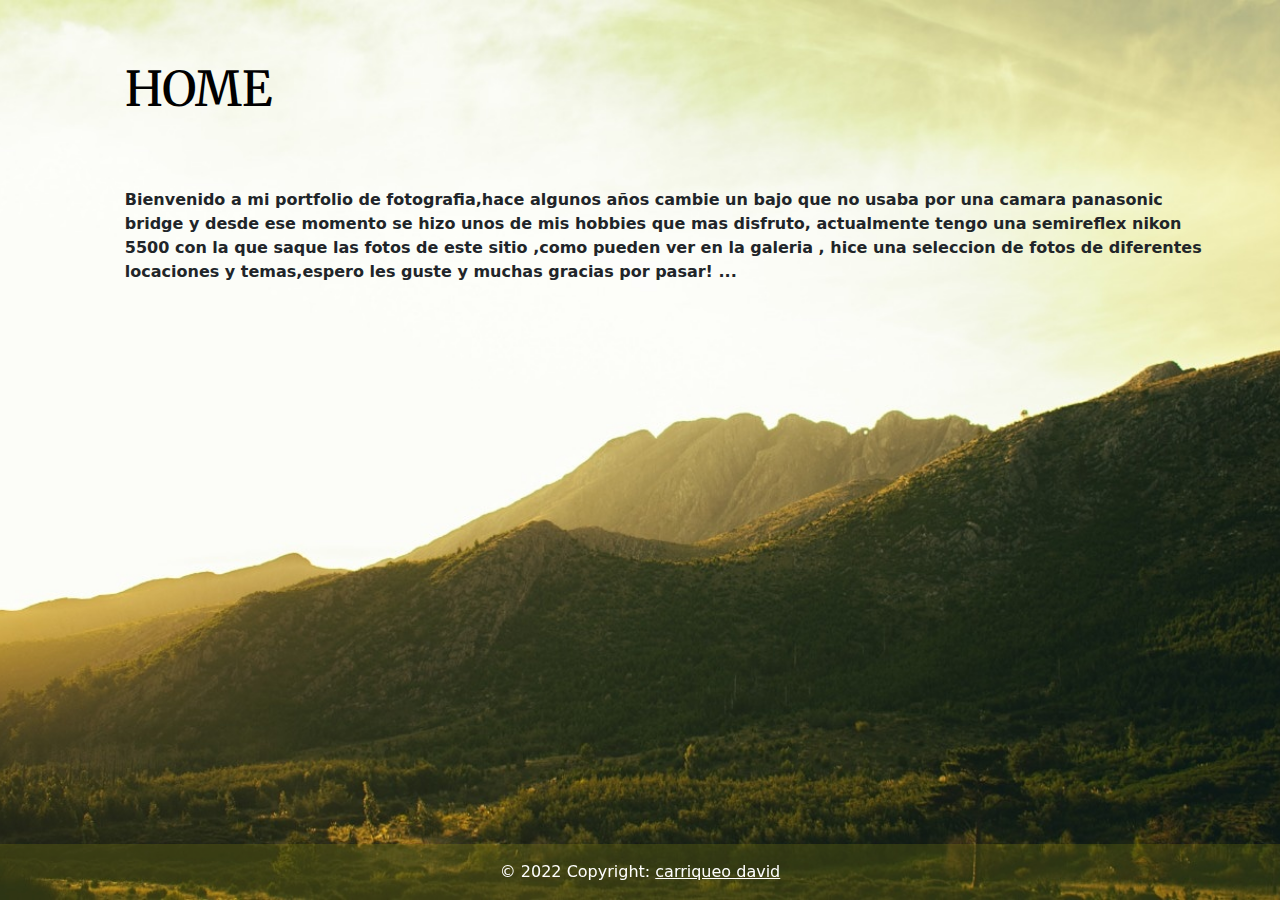
<file: aboutus.html>
<!DOCTYPE html>
<html lang="en">
    <head>
        <meta charset="UTF-8">
        <meta http-equiv="X-UA-Compatible" content="IE=edge">
        <meta name="viewport" content="width=device-width, initial-scale=1.0">
        <title>proyecto1</title>
        <link rel="stylesheet" href="css/estilo.css">
        <link rel="preconnect" href="https://fonts.googleapis.com">
    <link rel="preconnect" href="https://fonts.gstatic.com" crossorigin>
    <link href="https://fonts.googleapis.com/css2?family=Merriweather:ital,wght@0,300;0,400;0,700;1,700&display=swap" rel="stylesheet">
    <link rel="stylesheet" href="css/bootstrap.css">
    </head>
<body>
  <div class="imgbackground">
    <div class="about">
    <h1 class=" marca nombre"> <a href="index.html" > home</a></h1>
    <div class="parrafo">
    <p >Bienvenido a mi portfolio de fotografia,hace algunos años cambie un bajo que no usaba por una camara panasonic bridge y desde ese momento se hizo unos de mis hobbies que mas disfruto, actualmente tengo una semireflex nikon 5500 con la que saque las fotos de este sitio ,como pueden ver en la galeria , hice una seleccion de fotos de diferentes locaciones y temas,espero les guste y muchas gracias por pasar! ...</p></div>
    </div>

<!-- footer -->
<footer class="text-center text-white  fixed-bottom" >
             
          
    <!-- Copyright -->
    <div class="text-center p-3" style="background-color: rgba(167, 164, 16, 0.2);">
      © 2022 Copyright:
      <a class="text-white" href="https://www.instagram.com/symx87/">carriqueo david</a>
    </div>
    <!-- Copyright -->
  </footer>
</div>
</div>

</body>


</html>
</file>
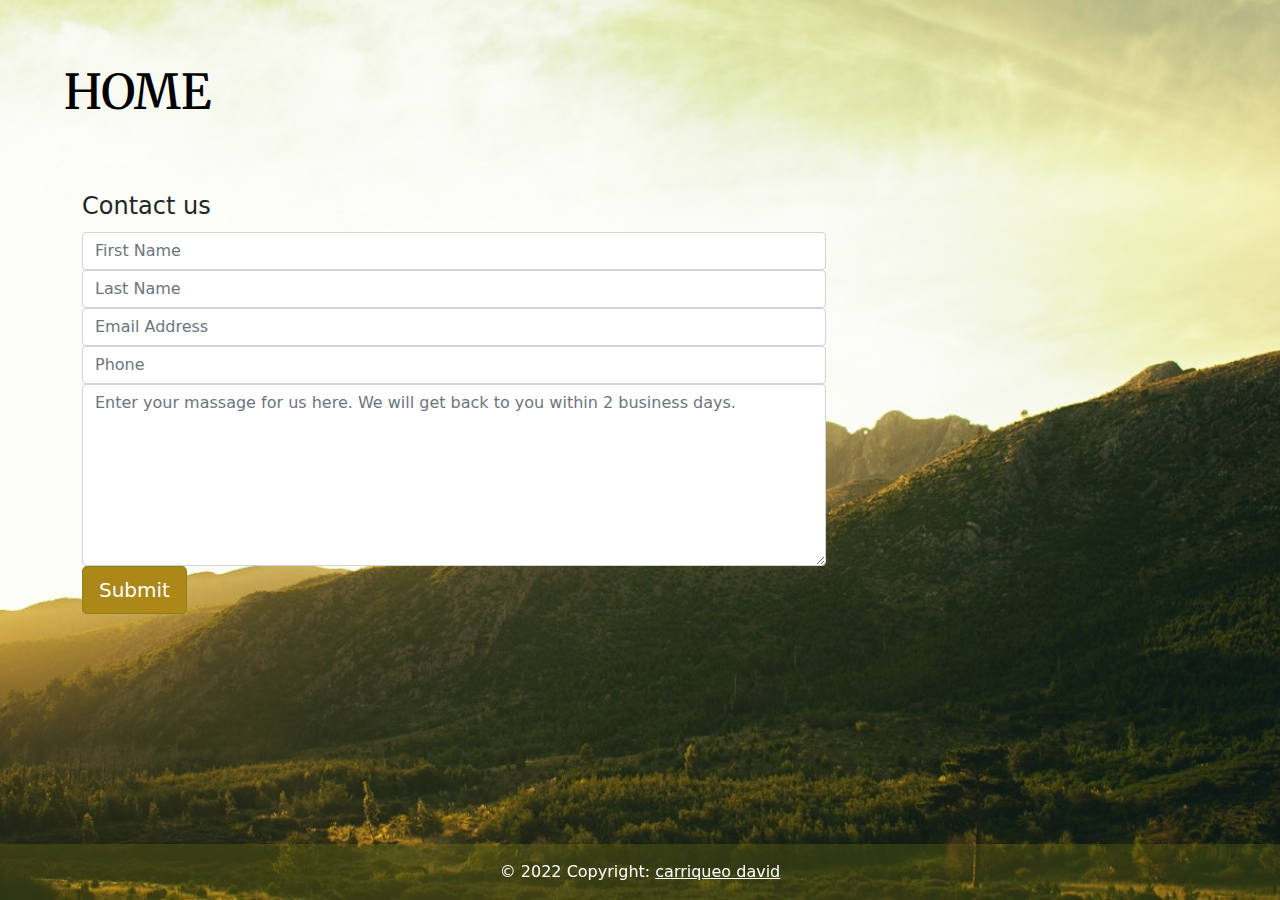
<file: contact.html>
<!DOCTYPE html>
<html lang="en">
<head>
    <head>
        <meta charset="UTF-8">
        <meta http-equiv="X-UA-Compatible" content="IE=edge">
        <meta name="viewport" content="width=device-width, initial-scale=1.0">
        <title>proyecto1</title>
        <link rel="stylesheet" href="css/estilo.css">
        <link rel="preconnect" href="https://fonts.googleapis.com">
    <link rel="preconnect" href="https://fonts.gstatic.com" crossorigin>
    <link href="https://fonts.googleapis.com/css2?family=Merriweather:ital,wght@0,300;0,400;0,700;1,700&display=swap" rel="stylesheet">
    <link rel="stylesheet" href="css/bootstrap.css">
    </head>
</head>
<body>
    <div class="imgbackground index">
     <div clas="contenidocontac">
    <h1 class=" marca nombre"> <a href="index.html" >home</a></h1>
    <div class="contact">
        <div class="container">
            <div class="row">
                <div class="col-md-12">
                    <div class="well well-sm">
                        <form class="form-horizontal" method="post">
                            <fieldset>
                                <legend class=" header">Contact us</legend>
        
                                <div class="form-group">
                                    <span class="col-md-1 col-md-offset-2 text-center"><i class="fa fa-user bigicon"></i></span>
                                    <div class="col-md-8">
                                        <input id="fname" name="name" type="text" placeholder="First Name" class="form-control">
                                    </div>
                                </div>
                                <div class="form-group">
                                    <span class="col-md-1 col-md-offset-2 text-center"><i class="fa fa-user bigicon"></i></span>
                                    <div class="col-md-8">
                                        <input id="lname" name="name" type="text" placeholder="Last Name" class="form-control">
                                    </div>
                                </div>
        
                                <div class="form-group">
                                    <span class="col-md-1 col-md-offset-2 text-center"><i class="fa fa-envelope-o bigicon"></i></span>
                                    <div class="col-md-8">
                                        <input id="email" name="email" type="text" placeholder="Email Address" class="form-control">
                                    </div>
                                </div>
        
                                <div class="form-group">
                                    <span class="col-md-1 col-md-offset-2 text-center"><i class="fa fa-phone-square bigicon"></i></span>
                                    <div class="col-md-8">
                                        <input id="phone" name="phone" type="text" placeholder="Phone" class="form-control">
                                    </div>
                                </div>
        
                                <div class="form-group">
                                    <span class="col-md-1 col-md-offset-2 text-center"><i class="fa fa-pencil-square-o bigicon"></i></span>
                                    <div class="col-md-8">
                                        <textarea class="form-control" id="message" name="message" placeholder="Enter your massage for us here. We will get back to you within 2 business days." rows="7"></textarea>
                                    </div>
                                </div>
        
                                <div class="form-group">
                                    <div class="col-md-12 ">
                                        <button type="submit" class="btn btn-primary btn-lg boton">Submit</button>
                                    </div>
                                </div>
                            </fieldset>
                        </form>
                    </div>
                </div>
            </div>
        </div>
    </div>
      <!-- footer -->
      <footer class="text-center text-white fixed-bottom " >
            
          
        <!-- Copyright -->
        <div class="text-center p-3" style="background-color: rgba(167, 164, 16, 0.2);">
          © 2022 Copyright:
          <a class="text-white" href="https://www.instagram.com/symx87/" target="blank">carriqueo david</a>
        </div>
        <!-- Copyright -->
      </footer>
    </div>
    </div>
</body>

</html>
</file>
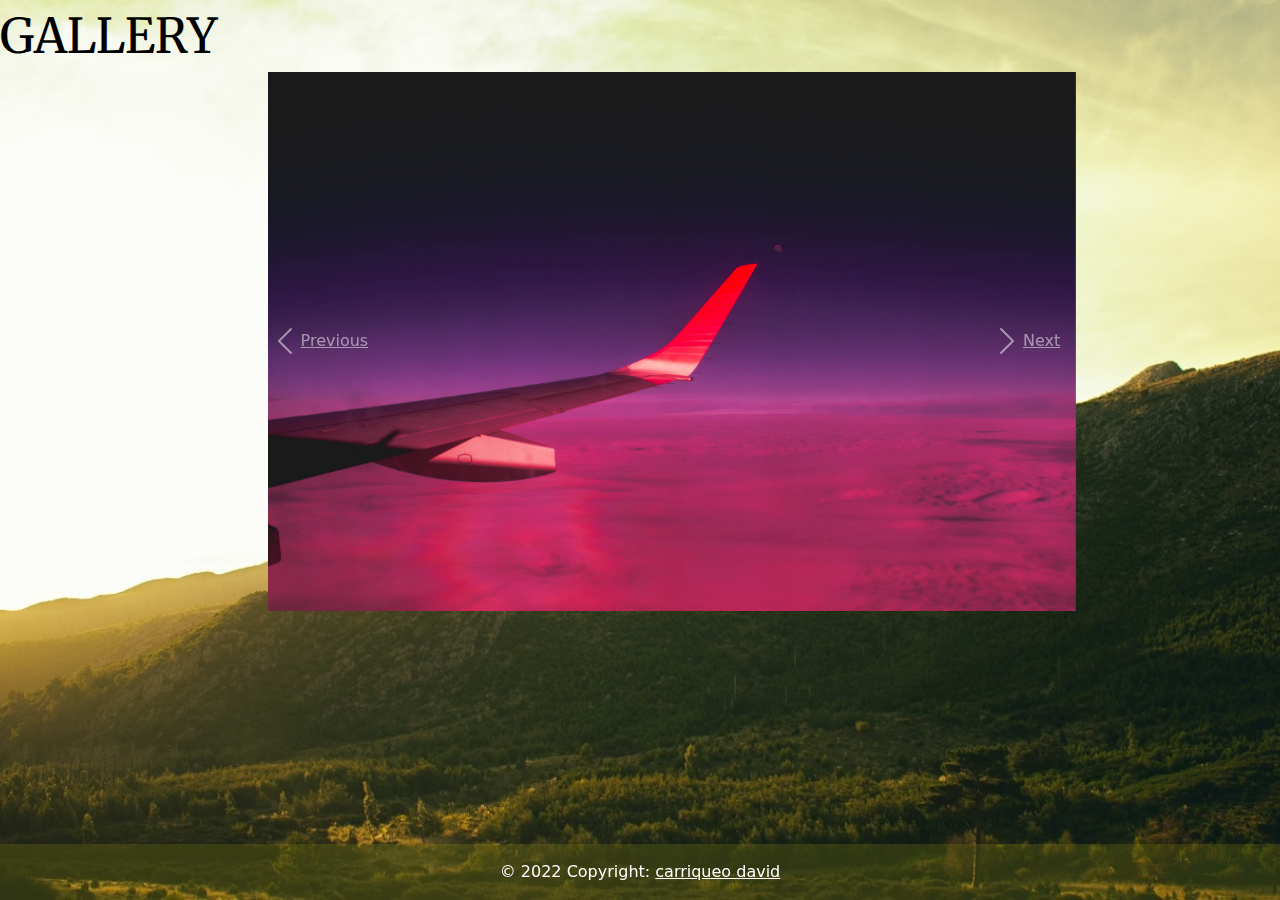
<file: galeria2.html>
<!DOCTYPE html>
<html lang="en">
<head>
    <head>
        <meta charset="UTF-8">
        <meta http-equiv="X-UA-Compatible" content="IE=edge">
        <meta name="viewport" content="width=device-width, initial-scale=1.0">
        <title>proyecto1</title>
        <link rel="stylesheet" href="/css/estilo.css">
        <link rel="preconnect" href="https://fonts.googleapis.com">
    <link rel="preconnect" href="https://fonts.gstatic.com" crossorigin>
    <link href="https://fonts.googleapis.com/css2?family=Merriweather:ital,wght@0,300;0,400;0,700;1,700&display=swap" rel="stylesheet">
    <link rel="stylesheet" href="/css/bootstrap.css">
    
    <script src="https://code.jquery.com/jquery-3.2.1.slim.min.js" integrity="sha384-KJ3o2DKtIkvYIK3UENzmM7KCkRr/rE9/Qpg6aAZGJwFDMVNA/GpGFF93hXpG5KkN" crossorigin="anonymous"></script>
    <script src="https://cdnjs.cloudflare.com/ajax/libs/popper.js/1.12.9/umd/popper.min.js" integrity="sha384-ApNbgh9B+Y1QKtv3Rn7W3mgPxhU9K/ScQsAP7hUibX39j7fakFPskvXusvfa0b4Q" crossorigin="anonymous"></script>
    <script src="https://maxcdn.bootstrapcdn.com/bootstrap/4.0.0/js/bootstrap.min.js" integrity="sha384-JZR6Spejh4U02d8jOt6vLEHfe/JQGiRRSQQxSfFWpi1MquVdAyjUar5+76PVCmYl" crossorigin="anonymous"></script>
    
    </head>
</head>
<body>
  <div class="imgbackground">
   
        <header class="cabecera">
          <div class="caja">
              <a href="./galeriagrilla.html" class="marca">gallery</a>
            <div id="carouselExampleControls"  class="carousel slide row" data-ride="carousel">
                <div class="col-sm8
                 col-sm-offset-2">
                <div class="carousel-inner">
                  <div class="carousel-item active">
                    <img class="d-block w-100" src="/css/img/img2/DSC_0150-2.jpg" alt="First slide">
                  </div>
                  <div class="carousel-item ">
                    <img class="d-block w-100"  src="/css/img/img2/P1060440-2.jpg" alt="Second slide">
                  </div>
                  <div class="carousel-item ">
                    <img class="d-block w-100" src="/css/img/img2/P1060543-2.jpg" alt="Third slide">
                  </div>
                 
                </div>
                <a class="carousel-control-prev" href="#carouselExampleControls" role="button" data-slide="prev">
                  <span class="carousel-control-prev-icon" aria-hidden="true"></span>
                  <span class="sr-only">Previous</span>
                </a>
                <a class="carousel-control-next" href="#carouselExampleControls" role="button" data-slide="next">
                  <span class="carousel-control-next-icon" aria-hidden="true"></span>
                  <span class="sr-only">Next</span>
                </a>
              </div>
            </div>
            
          </div>

             </header>
    </div>
    <!-- footer -->
    <footer class="text-center text-white fixed-bottom " >
            
          
      <!-- Copyright -->
      <div class="text-center p-3" style="background-color: rgba(167, 164, 16, 0.2);">
        © 2022 Copyright:
        <a class="text-white" href="https://www.instagram.com/symx87/">carriqueo david</a>
      </div>
      <!-- Copyright -->
    </footer>
</body>
</div>
</html>
</file>
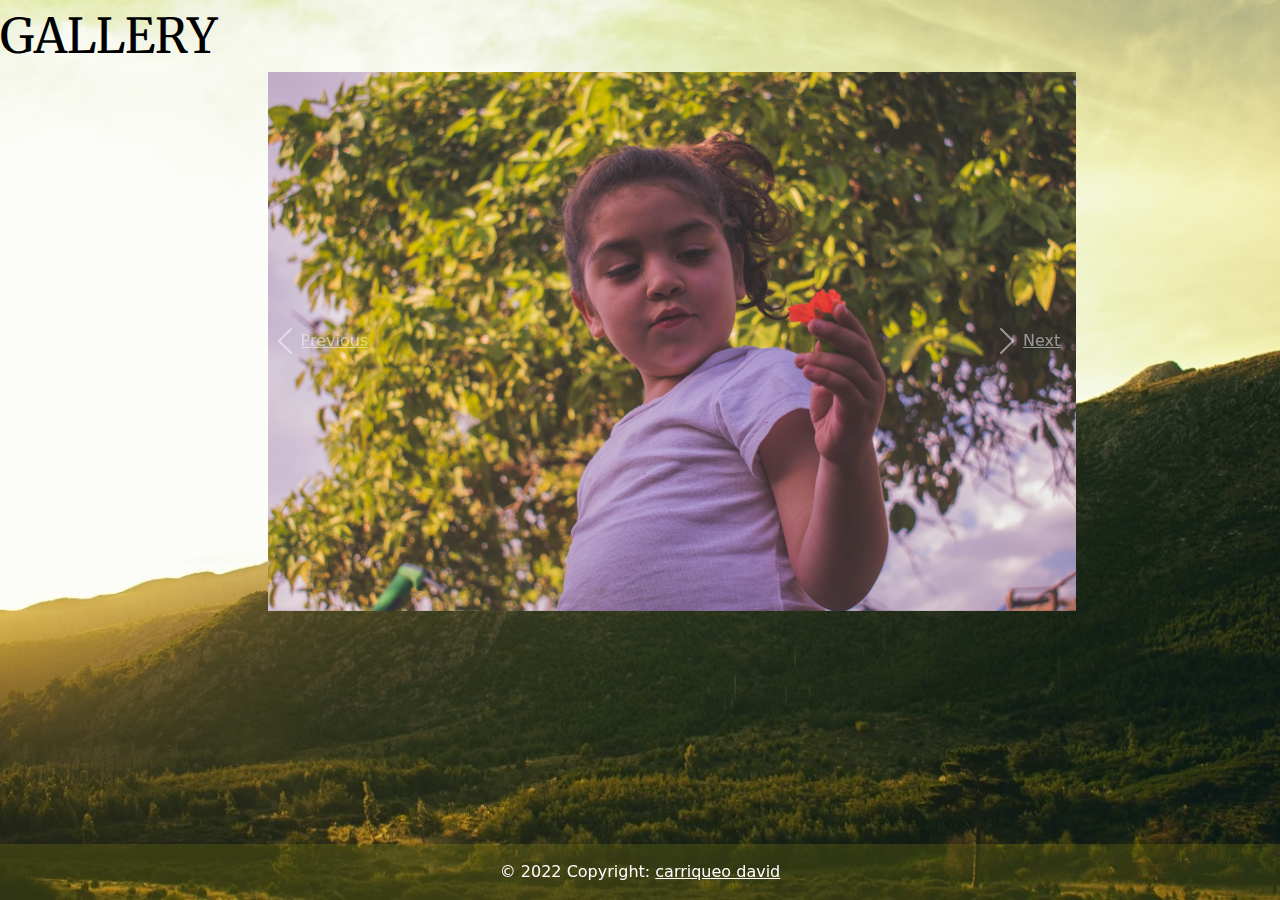
<file: galeria3.html>
<!DOCTYPE html>
<html lang="en">
<head>
    <head>
        <meta charset="UTF-8">
        <meta http-equiv="X-UA-Compatible" content="IE=edge">
        <meta name="viewport" content="width=device-width, initial-scale=1.0">
        <title>gallery</title>
        <link rel="stylesheet" href="css/estilo.css">
        <link rel="preconnect" href="https://fonts.googleapis.com">
    <link rel="preconnect" href="https://fonts.gstatic.com" crossorigin>
    <link href="https://fonts.googleapis.com/css2?family=Merriweather:ital,wght@0,300;0,400;0,700;1,700&display=swap" rel="stylesheet">
    <link rel="stylesheet" href="css/bootstrap.css">
    
    <script src="https://code.jquery.com/jquery-3.2.1.slim.min.js" integrity="sha384-KJ3o2DKtIkvYIK3UENzmM7KCkRr/rE9/Qpg6aAZGJwFDMVNA/GpGFF93hXpG5KkN" crossorigin="anonymous"></script>
    <script src="https://cdnjs.cloudflare.com/ajax/libs/popper.js/1.12.9/umd/popper.min.js" integrity="sha384-ApNbgh9B+Y1QKtv3Rn7W3mgPxhU9K/ScQsAP7hUibX39j7fakFPskvXusvfa0b4Q" crossorigin="anonymous"></script>
    <script src="https://maxcdn.bootstrapcdn.com/bootstrap/4.0.0/js/bootstrap.min.js" integrity="sha384-JZR6Spejh4U02d8jOt6vLEHfe/JQGiRRSQQxSfFWpi1MquVdAyjUar5+76PVCmYl" crossorigin="anonymous"></script>
    
    </head>
</head>
<body>
  <div class="imgbackground">
   
        <header class="cabecera">
          <div class="caja">
              <a href="galeriagrilla.html" class="marca">gallery</a>
            <div id="carouselExampleControls"  class="carousel slide row" data-ride="carousel">
                <div class="col-sm8
                 col-sm-offset-2">
                <div class="carousel-inner">
                  <div class="carousel-item active">
                    <img class="d-block w-100" src="css/img/img2/DSC_0166-3.jpg" alt="First slide" >
                  </div>
                  <div class="carousel-item ">
                    <img class="d-block w-100"  src="css/img/img2/DSC_0167-3.jpg" alt="Second slide">
                  </div>
                  <div class="carousel-item ">
                    <img class="d-block w-100" src="css/img/img2/DSC_0177-3.jpg" alt="Third slide">
                  </div>
                 
                </div>
                <a class="carousel-control-prev" href="#carouselExampleControls" role="button" data-slide="prev">
                  <span class="carousel-control-prev-icon" aria-hidden="true"></span>
                  <span class="sr-only">Previous</span>
                </a>
                <a class="carousel-control-next" href="#carouselExampleControls" role="button" data-slide="next">
                  <span class="carousel-control-next-icon" aria-hidden="true"></span>
                  <span class="sr-only">Next</span>
                </a>
              </div>
            </div>
            
          </div>

             </header>
    </div>
    <!-- footer -->
    <footer class="text-center text-white fixed-bottom " >
            
          
      <!-- Copyright -->
      <div class="text-center p-3" style="background-color: rgba(167, 164, 16, 0.2);">
        © 2022 Copyright:
        <a class="text-white" href="https://www.instagram.com/symx87/">carriqueo david</a>
      </div>
      <!-- Copyright -->
    </footer>
  </div>
</body>
</html>
</file>
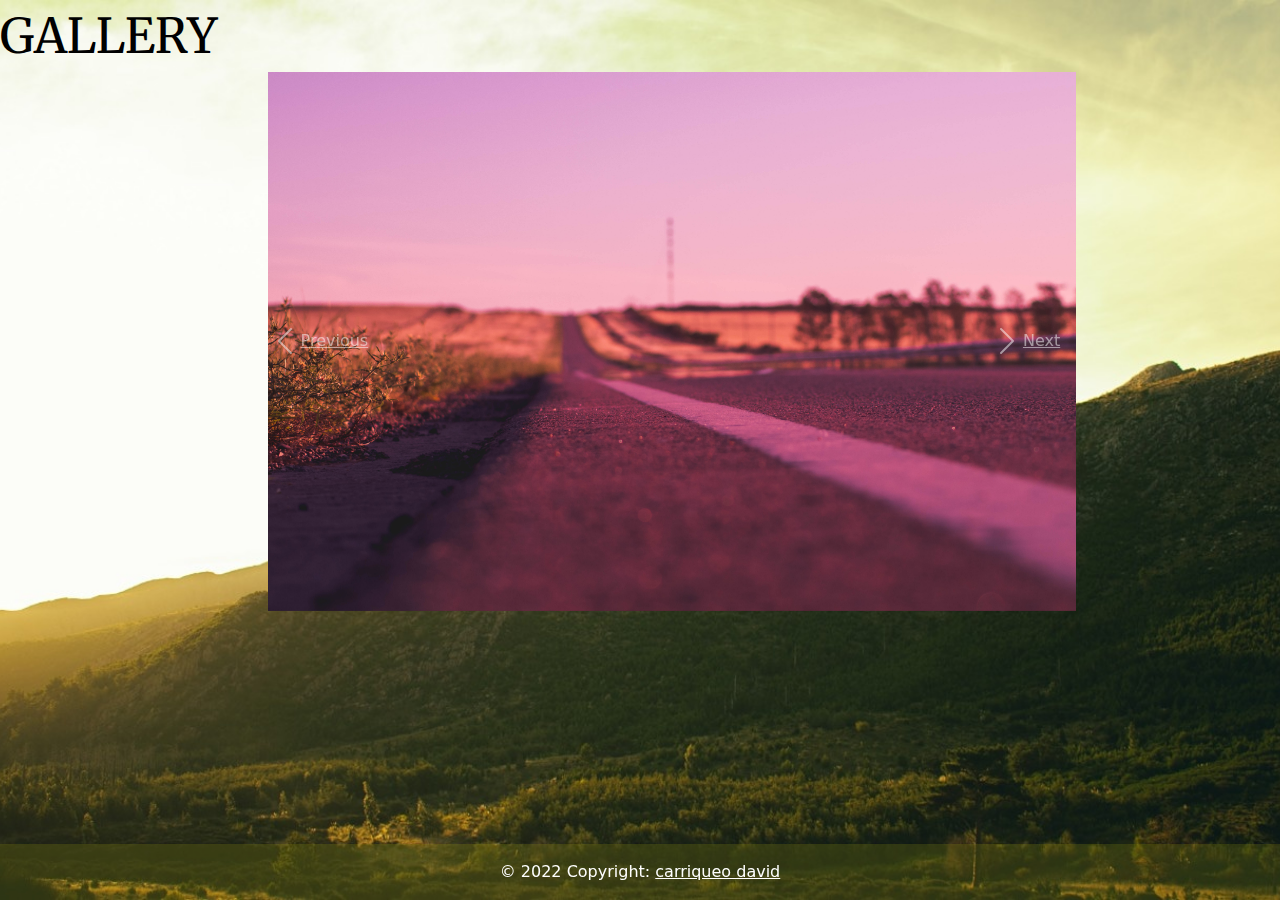
<file: galeria4.html>
<!DOCTYPE html>
<html lang="en">
<head>
    <head>
        <meta charset="UTF-8">
        <meta http-equiv="X-UA-Compatible" content="IE=edge">
        <meta name="viewport" content="width=device-width, initial-scale=1.0">
        <title>gallery</title>
        <link rel="stylesheet" href="css/estilo.css">
        <link rel="preconnect" href="https://fonts.googleapis.com">
    <link rel="preconnect" href="https://fonts.gstatic.com" crossorigin>
    <link href="https://fonts.googleapis.com/css2?family=Merriweather:ital,wght@0,300;0,400;0,700;1,700&display=swap" rel="stylesheet">
    <link rel="stylesheet" href="css/bootstrap.css">
    
    <script src="https://code.jquery.com/jquery-3.2.1.slim.min.js" integrity="sha384-KJ3o2DKtIkvYIK3UENzmM7KCkRr/rE9/Qpg6aAZGJwFDMVNA/GpGFF93hXpG5KkN" crossorigin="anonymous"></script>
    <script src="https://cdnjs.cloudflare.com/ajax/libs/popper.js/1.12.9/umd/popper.min.js" integrity="sha384-ApNbgh9B+Y1QKtv3Rn7W3mgPxhU9K/ScQsAP7hUibX39j7fakFPskvXusvfa0b4Q" crossorigin="anonymous"></script>
    <script src="https://maxcdn.bootstrapcdn.com/bootstrap/4.0.0/js/bootstrap.min.js" integrity="sha384-JZR6Spejh4U02d8jOt6vLEHfe/JQGiRRSQQxSfFWpi1MquVdAyjUar5+76PVCmYl" crossorigin="anonymous"></script>
    
    </head>
</head>
<body>
  <div class="imgbackground">
   
        <header class="cabecera">
          <div class="caja">
              <a href="galeriagrilla.html" class="marca">gallery</a>
            <div id="carouselExampleControls"  class="carousel slide row" data-ride="carousel">
                <div class="col-sm8
                 col-sm-offset-2">
                <div class="carousel-inner">
                  <div class="carousel-item active">
                    <img class="d-block w-100" src="css/img/img2/DSC_0217-4.jpg" alt="First slide" >
                  </div>
                  <div class="carousel-item ">
                    <img class="d-block w-100"  src="css/img/img2/DSC_0114-4.jpg" alt="Second slide">
                  </div>
                  <div class="carousel-item ">
                    <img class="d-block w-100" src="css/img/img2/DSC_0115-4.jpg" alt="Third slide">
                  </div>
                 
                </div>
                <a class="carousel-control-prev" href="#carouselExampleControls" role="button" data-slide="prev">
                  <span class="carousel-control-prev-icon" aria-hidden="true"></span>
                  <span class="sr-only">Previous</span>
                </a>
                <a class="carousel-control-next" href="#carouselExampleControls" role="button" data-slide="next">
                  <span class="carousel-control-next-icon" aria-hidden="true"></span>
                  <span class="sr-only">Next</span>
                </a>
              </div>
            </div>
            
          </div>

             </header>
    </div>
    <!-- footer -->
    <footer class="text-center text-white fixed-bottom" >
            
          
      <!-- Copyright -->
      <div class="text-center p-3" style="background-color: rgba(167, 164, 16, 0.2);">
        © 2022 Copyright:
        <a class="text-white" href="https://www.instagram.com/symx87/">carriqueo david</a>
      </div>
      <!-- Copyright -->
    </footer>
  </div>
</body>
</html>
</file>
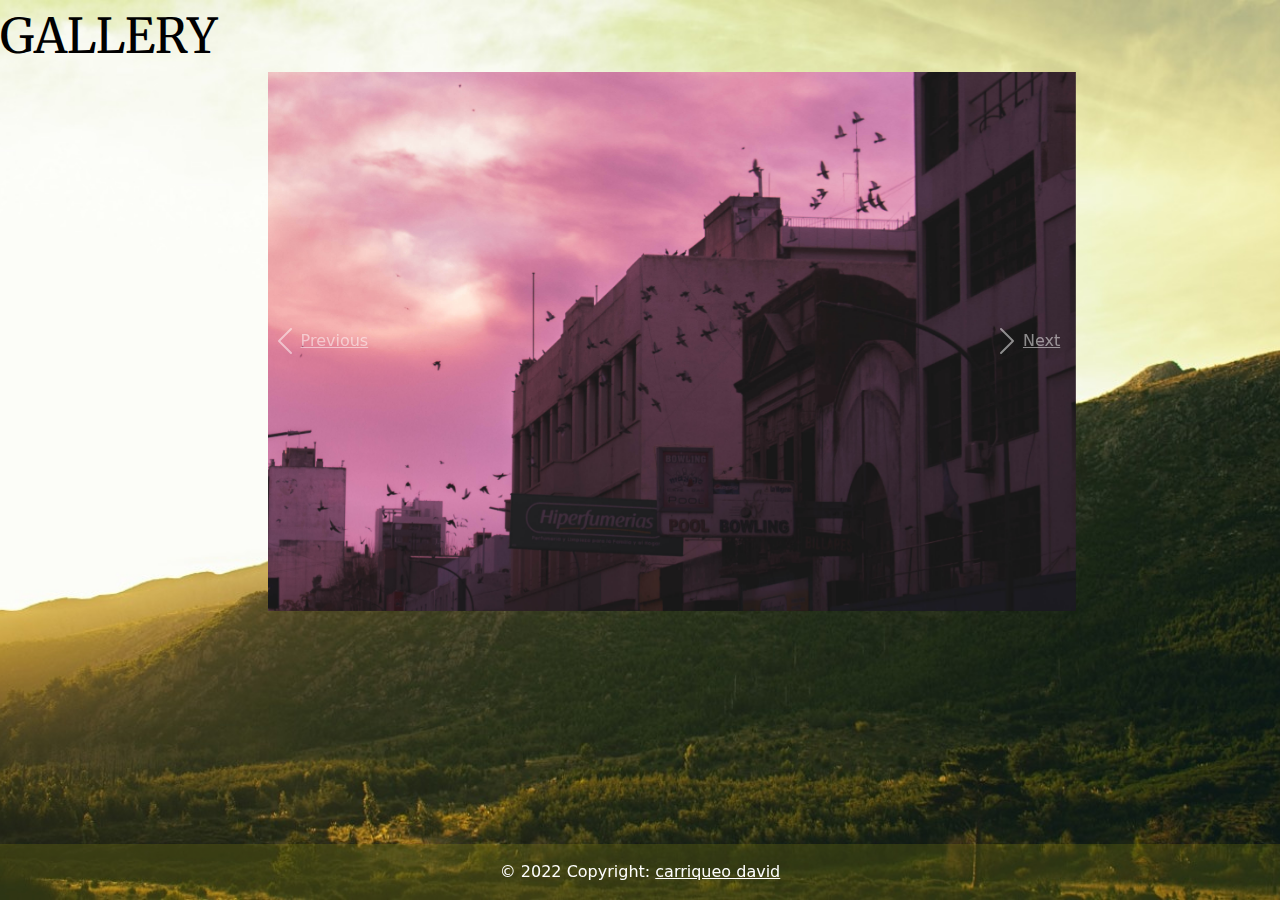
<file: galeria5.html>
<!DOCTYPE html>
<html lang="en">
<head>
    <head>
        <meta charset="UTF-8">
        <meta http-equiv="X-UA-Compatible" content="IE=edge">
        <meta name="viewport" content="width=device-width, initial-scale=1.0">
        <title>proyecto1</title>
        <link rel="stylesheet" href="/css/estilo.css">
        <link rel="preconnect" href="https://fonts.googleapis.com">
    <link rel="preconnect" href="https://fonts.gstatic.com" crossorigin>
    <link href="https://fonts.googleapis.com/css2?family=Merriweather:ital,wght@0,300;0,400;0,700;1,700&display=swap" rel="stylesheet">
    <link rel="stylesheet" href="/css/bootstrap.css">
    
    <script src="https://code.jquery.com/jquery-3.2.1.slim.min.js" integrity="sha384-KJ3o2DKtIkvYIK3UENzmM7KCkRr/rE9/Qpg6aAZGJwFDMVNA/GpGFF93hXpG5KkN" crossorigin="anonymous"></script>
    <script src="https://cdnjs.cloudflare.com/ajax/libs/popper.js/1.12.9/umd/popper.min.js" integrity="sha384-ApNbgh9B+Y1QKtv3Rn7W3mgPxhU9K/ScQsAP7hUibX39j7fakFPskvXusvfa0b4Q" crossorigin="anonymous"></script>
    <script src="https://maxcdn.bootstrapcdn.com/bootstrap/4.0.0/js/bootstrap.min.js" integrity="sha384-JZR6Spejh4U02d8jOt6vLEHfe/JQGiRRSQQxSfFWpi1MquVdAyjUar5+76PVCmYl" crossorigin="anonymous"></script>
    
    </head>
</head>
<body>
  <div class="imgbackground">
   
        <header class="cabecera">
          <div class="caja">
              <a href="./galeriagrilla.html" class="marca">gallery</a>
            <div id="carouselExampleControls"  class="carousel slide row" data-ride="carousel">
                <div class="col-sm8
                 col-sm-offset-2">
                <div class="carousel-inner">
                  <div class="carousel-item active">
                    <img class="d-block w-100" src="/css/img/img2/DSC_0170-5.jpg" alt="First slide" >
                  </div>
                  <div class="carousel-item ">
                    <img class="d-block w-100"  src="/css/img/img2/DSC_0188-5.jpg" alt="Second slide">
                  </div>
                  <div class="carousel-item ">
                    <img class="d-block w-100" src="/css/img/img2/DSC_0172-5.jpg" alt="Third slide">
                  </div>
                 
                </div>
                <a class="carousel-control-prev" href="#carouselExampleControls" role="button" data-slide="prev">
                  <span class="carousel-control-prev-icon" aria-hidden="true"></span>
                  <span class="sr-only">Previous</span>
                </a>
                <a class="carousel-control-next" href="#carouselExampleControls" role="button" data-slide="next">
                  <span class="carousel-control-next-icon" aria-hidden="true"></span>
                  <span class="sr-only">Next</span>
                </a>
              </div>
            </div>
            
          </div>

             </header>
    </div>
    <!-- footer -->
    <footer class="text-center text-white fixed-bottom " >
            
          
      <!-- Copyright -->
      <div class="text-center p-3" style="background-color: rgba(167, 164, 16, 0.2);">
        © 2022 Copyright:
        <a class="text-white" href="https://www.instagram.com/symx87/">carriqueo david</a>
      </div>
      <!-- Copyright -->
    </footer>
  </div>
</body>
</html>
</file>
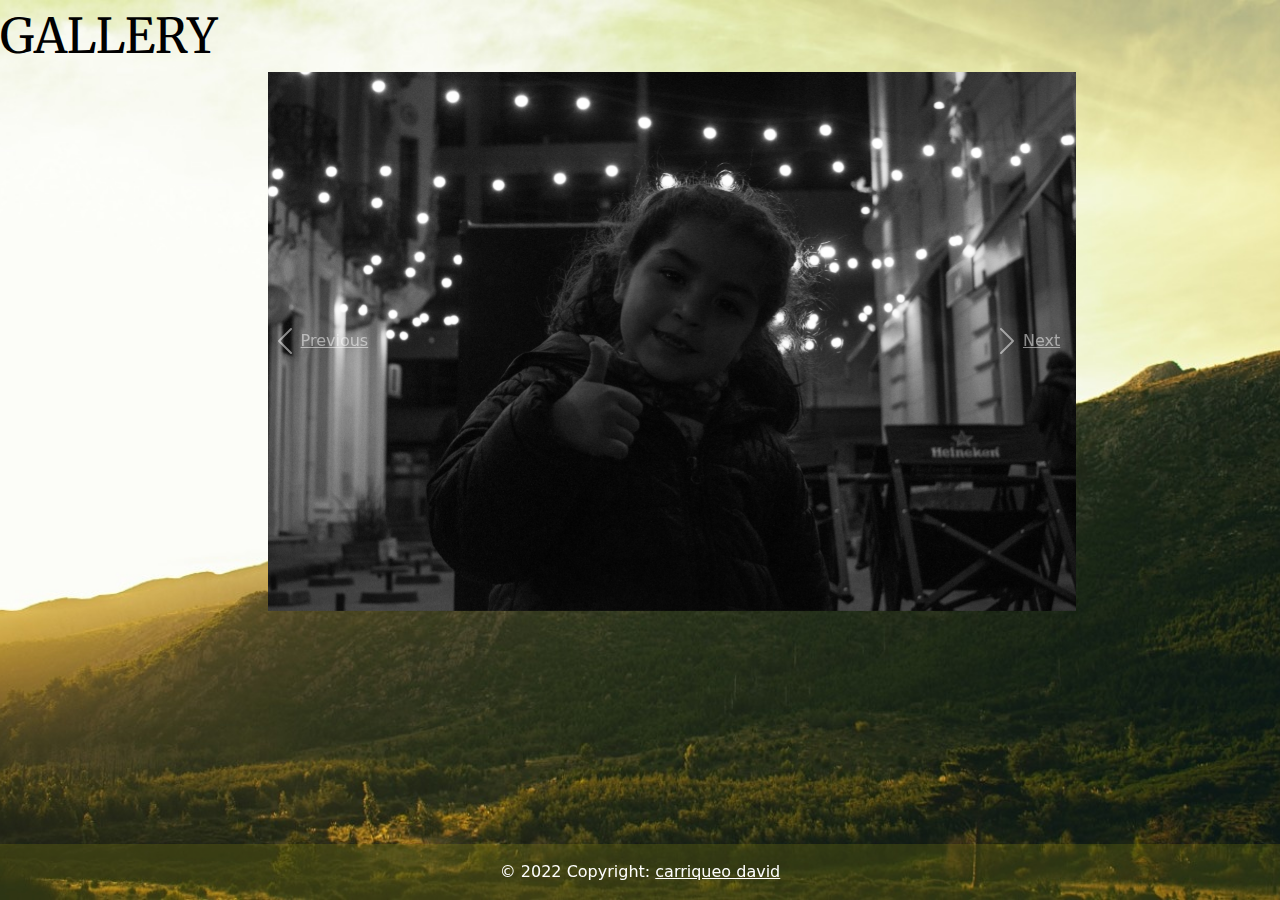
<file: galeria6.html>
<!DOCTYPE html>
<html lang="en">
<head>
    <head>
        <meta charset="UTF-8">
        <meta http-equiv="X-UA-Compatible" content="IE=edge">
        <meta name="viewport" content="width=device-width, initial-scale=1.0">
        <title>proyecto1</title>
        <link rel="stylesheet" href="/css/estilo.css">
        <link rel="preconnect" href="https://fonts.googleapis.com">
    <link rel="preconnect" href="https://fonts.gstatic.com" crossorigin>
    <link href="https://fonts.googleapis.com/css2?family=Merriweather:ital,wght@0,300;0,400;0,700;1,700&display=swap" rel="stylesheet">
    <link rel="stylesheet" href="/css/bootstrap.css">
    
    <script src="https://code.jquery.com/jquery-3.2.1.slim.min.js" integrity="sha384-KJ3o2DKtIkvYIK3UENzmM7KCkRr/rE9/Qpg6aAZGJwFDMVNA/GpGFF93hXpG5KkN" crossorigin="anonymous"></script>
    <script src="https://cdnjs.cloudflare.com/ajax/libs/popper.js/1.12.9/umd/popper.min.js" integrity="sha384-ApNbgh9B+Y1QKtv3Rn7W3mgPxhU9K/ScQsAP7hUibX39j7fakFPskvXusvfa0b4Q" crossorigin="anonymous"></script>
    <script src="https://maxcdn.bootstrapcdn.com/bootstrap/4.0.0/js/bootstrap.min.js" integrity="sha384-JZR6Spejh4U02d8jOt6vLEHfe/JQGiRRSQQxSfFWpi1MquVdAyjUar5+76PVCmYl" crossorigin="anonymous"></script>
    
    </head>
</head>
<body>
  <div class="imgbackground">
   
        <header class="cabecera">
          <div class="caja">
              <a href="./galeriagrilla.html" class="marca">gallery</a>
            <div id="carouselExampleControls"  class="carousel slide row" data-ride="carousel">
                <div class="col-sm8
                 col-sm-offset-2">
                <div class="carousel-inner">
                  <div class="carousel-item active">
                    <img class="d-block w-100" src="/css/img/img2/DSC_0190-6.jpg" alt="First slide" >
                  </div>
                  <div class="carousel-item ">
                    <img class="d-block w-100"  src="/css/img/img2/DSC_0801-6.jpg" alt="Second slide">
                  </div>
                  <div class="carousel-item ">
                    <img class="d-block w-100" src="/css/img/img2/DSC_0122-6.jpg" alt="Third slide">
                  </div>
                 
                </div>
                <a class="carousel-control-prev" href="#carouselExampleControls" role="button" data-slide="prev">
                  <span class="carousel-control-prev-icon" aria-hidden="true"></span>
                  <span class="sr-only">Previous</span>
                </a>
                <a class="carousel-control-next" href="#carouselExampleControls" role="button" data-slide="next">
                  <span class="carousel-control-next-icon" aria-hidden="true"></span>
                  <span class="sr-only">Next</span>
                </a>
              </div>
            </div>
            
          </div>

             </header>
    </div>
    <!-- footer -->
    <footer class="text-center text-white fixed-bottom " >
            
          
      <!-- Copyright -->
      <div class="text-center p-3" style="background-color: rgba(167, 164, 16, 0.2);">
        © 2022 Copyright:
        <a class="text-white" href="https://www.instagram.com/symx87/">carriqueo david</a>
      </div>
      <!-- Copyright -->
    </footer>
  </div>
</body>
</html>
</file>
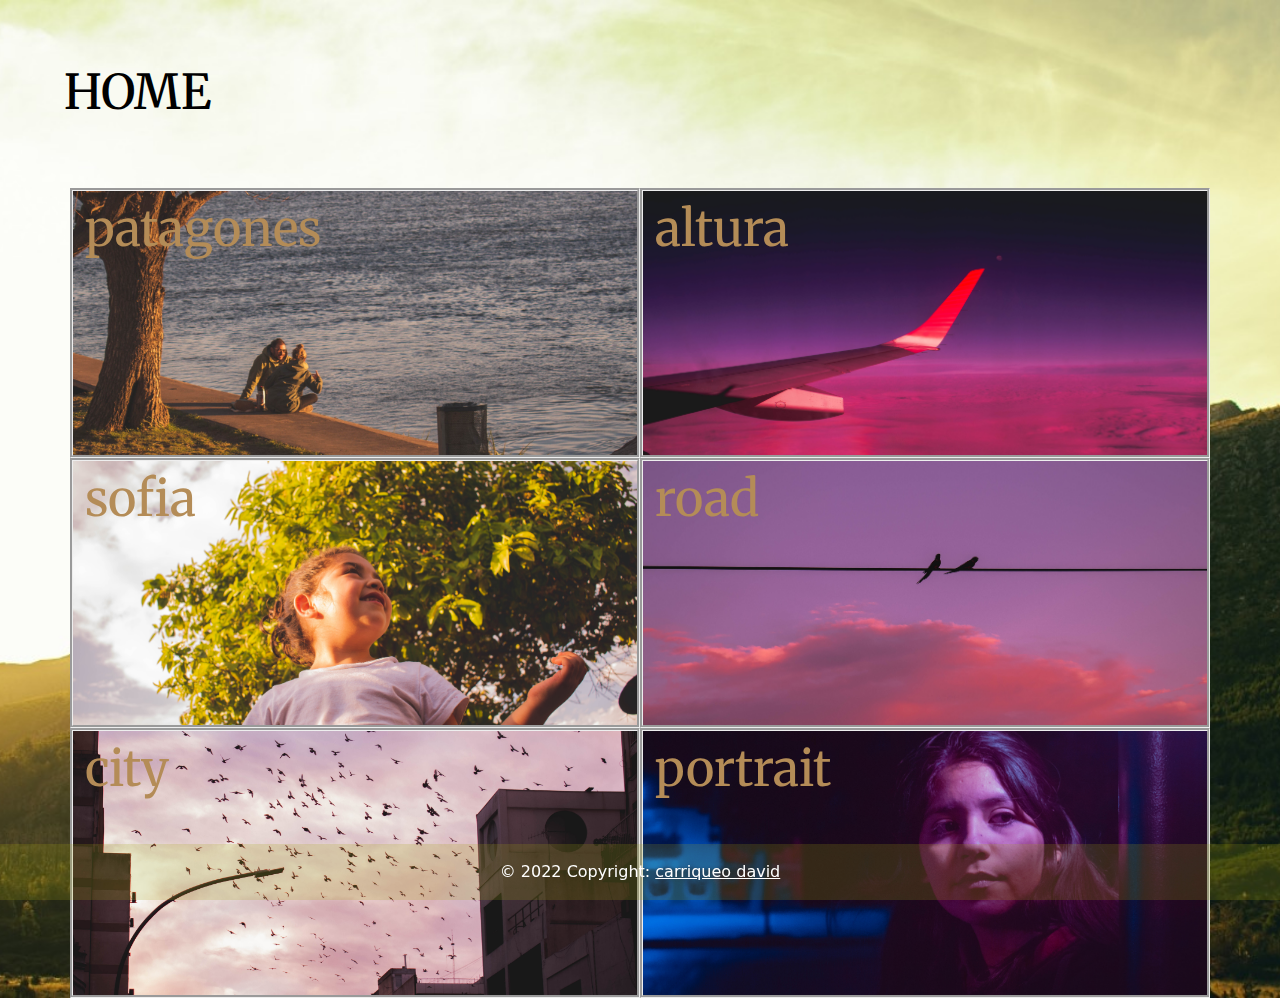
<file: galeriagrilla.html>
<!DOCTYPE html>
<html lang="en">
    <head>
        <meta charset="UTF-8">
        <meta http-equiv="X-UA-Compatible" content="IE=edge">
        <meta name="viewport" content="width=device-width, initial-scale=1.0">
        <title>gallery</title>
        <link rel="stylesheet" href="css/estilo.css">
        <link rel="preconnect" href="https://fonts.googleapis.com">
    <link rel="preconnect" href="https://fonts.gstatic.com" crossorigin>
    <link href="https://fonts.googleapis.com/css2?family=Merriweather:ital,wght@0,300;0,400;0,700;1,700&display=swap" rel="stylesheet">
    <link rel="stylesheet" href="css/bootstrap.css">
    </head>
<body>
    <div class="imgbackground">
    <!--grilla galeria-->
    <h1 class="marca nombre"> <a href="index.html">home</a></h1>
    <div class="container">
        <div class="row">
            <div class="col col-6 uno" ><a class="titulo" href="galeria.html" target="blank">patagones</a>
                 </div>
            <div class="col col-6 dos" ><a class="titulo" href="galeria2.html" target="blank">altura</a></div>
            <div class="col col-6 tres"><a class="titulo" href="galeria3.html" target="blank">sofia</a></div>
            <div class="col col-6 cuatro"><a class="titulo" href="galeria4.html" target="blank">road</a></div>
            <div class="col col-6 quinto"> <a class="titulo" href="galeria5.html" target="blank">city</a></div>
            <div class="col col-6 sexto"><a class="titulo" href="galeria6.html" target="blank">portrait</a></div>

        </div>
    </div>
    <!-- footer -->
    <footer class="text-center text-white fixed-bottom" >
            
          
        <!-- Copyright -->
        <div class="text-center p-3" style="background-color: rgba(167, 164, 16, 0.2);">
          © 2022 Copyright:
          <a class="text-white" href="https://www.instagram.com/symx87/">carriqueo david</a>
        </div>
        <!-- Copyright -->
      </footer>
    </div>
</body>
</html>
</file>
<file: css/estilo.css>
/*imagen de fondo */
.imgbackground{
    background-image:url(../css/img/background1.jpg) ;
    background-size:cover;
    background-repeat: no-repeat;
    height: 100%;
    background-position:center;
}
/*texto principal nombre*/
.marca {
    font-size: 300%;
    text-transform: uppercase;
    text-decoration: none;
    font-family: 'Merriweather', serif;
    color: black;
}
.index{
    height: 100vh;
}
.nombre{
    padding:5%;
    height: 20vh;
}
.subtitulo{
    font-family: 'Merriweather', serif;
    color: black;
    font-size: 30px;
    
}


/*navegacion*/

ul {
    list-style:none;
    
}



li>a {
    text-decoration: none;
    color: black;
    font-size: 25px;
    text-transform: uppercase;
}


h1>a {
    text-decoration: none;
    color: black;
}
.navegacion-lista{
    display:grid;
    justify-content: space-between;
    margin-top: 20vh;
    font-family: 'Merriweather', serif;
    padding-left: 5%;  
    
}


/*about*/
.parrafo{
    padding-left: 5%;
    padding-right: 5%;
    font-weight: bold;
}
.about{
    padding-left: 5%;
    height: 100vh;
}
.container{
    height: 100%;
}

    

/*carousel*/
.caja{
    height: 100vh;
}
#carouselExampleControls{
   
   
    margin-left:20vw;
    margin-right: 15vw;
    margin-bottom: 10vh;
   
}
/*imagen de la grilla- galeria*/
.uno{
    background-image: url(../css/img/img1/DSC_0003.jpg);
    background-size: cover;
    background-position-y: center;
}
.dos{
    background-image: url(../css/img/img2/DSC_0150-2.jpg);
    background-size: cover;
    background-position-y: center;
}
.tres{
    background-image: url(../css/img/img2/DSC_0167-3.jpg);
    background-size: cover;
    background-position-y: center;
}
.cuatro{
    background-image: url(../css/img/img2/DSC_0114-4.jpg);
    background-size: cover;
    background-position-y: center;
}
.quinto{
    background-image: url(../css/img/img2/DSC_0172-5.jpg);
    background-size: cover;
    background-position-y: center;
}
.sexto{
    background-image: url(../css/img/img2/DSC_0801-6.jpg);
    background-size: cover;
    background-position-y: center;
}
.titulo{
    font-family: 'Merriweather', serif;
    color:rgb(180, 140, 87);
    text-decoration: none;
    font-size: 50px;
    
}

.col {
    
  height: 30vh;
  border-style: groove;
    
}
</file>
